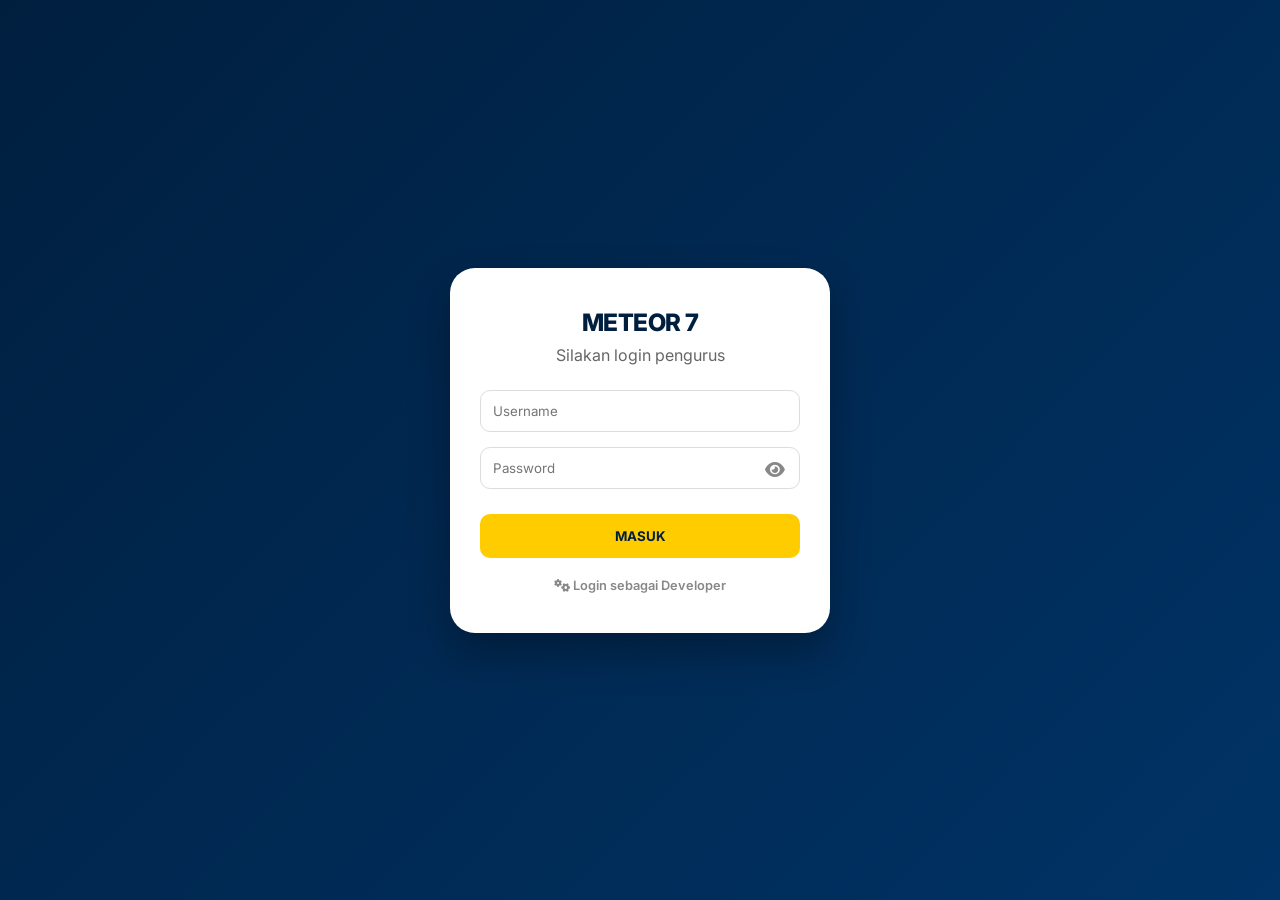
<file: index.html>
<!DOCTYPE html>
<html lang="id">
<head>
    <meta charset="UTF-8">
    <meta name="viewport" content="width=device-width, initial-scale=1.0">
    <title>OMET - Login</title>
    <link rel="stylesheet" href="https://cdnjs.cloudflare.com/ajax/libs/font-awesome/6.0.0/css/all.min.css">
    <link rel="stylesheet" href="style.css">
</head>
<body class="auth-body">

    <div class="auth-container">
        <h2 id="judulLogin" style="transition: color 0.3s;">METEOR 7</h2>
        <p id="teksLogin" style="color: #666; margin-bottom: 20px;">Silakan login pengurus</p>
        
        <form id="loginForm">
            <input type="text" id="user" placeholder="Username" required 
                   style="width: 100%; padding: 12px; margin-bottom: 15px; border-radius: 10px; border: 1px solid #ddd; outline: none;">
            
            <div class="input-group" style="position: relative; width: 100%; margin-bottom: 25px;">
                <input type="password" id="pass" placeholder="Password" required 
                       style="width: 100%; padding: 12px; border-radius: 10px; border: 1px solid #ddd; outline: none;">
                <i class="fas fa-eye" id="togglePass" 
                   style="position: absolute; right: 15px; top: 14px; cursor: pointer; color: #888;"></i>
            </div>
                   
            <button type="submit" id="btnMasuk" style="width: 100%; padding: 14px; background: #ffcc00; border: none; border-radius: 10px; font-weight: bold; cursor: pointer; color: #001f3f; transition: background 0.3s;">MASUK</button>
        </form>

        <p id="devToggle" style="text-align: center; margin-top: 20px; font-size: 0.8rem; color: #888; cursor: pointer; font-weight: 600;">
            <i class="fas fa-cogs"></i> Login sebagai Developer
        </p>
    </div>

    <script src="database.js"></script>

    <script>
        // 1. Logika Toggle Lihat Password
        const passInput = document.getElementById('pass');
        const toggleBtn = document.getElementById('togglePass');

        toggleBtn.addEventListener('click', function() {
            const type = passInput.getAttribute('type') === 'password' ? 'text' : 'password';
            passInput.setAttribute('type', type);
            this.classList.toggle('fa-eye');
            this.classList.toggle('fa-eye-slash');
        });

        // 2. Logika Mode Developer
        let isDevMode = false;
        document.getElementById('devToggle').addEventListener('click', function() {
            isDevMode = !isDevMode;
            
            const judul = document.getElementById('judulLogin');
            const teks = document.getElementById('teksLogin');
            const btn = document.getElementById('btnMasuk');

            if(isDevMode) {
                // Tampilan saat mode Developer aktif
                judul.innerText = "SISTEM DEVELOPER";
                judul.style.color = "#e74c3c"; // Berubah merah
                teks.innerText = "Masukkan kredensial khusus";
                btn.style.background = "#e74c3c";
                btn.style.color = "white";
                this.innerHTML = '<i class="fas fa-user"></i> Kembali ke Login Pengurus';
            } else {
                // Tampilan saat mode Pengurus biasa
                judul.innerText = "METEOR 7";
                judul.style.color = "#001f3f";
                teks.innerText = "Silakan login pengurus";
                btn.style.background = "#ffcc00";
                btn.style.color = "#001f3f";
                this.innerHTML = '<i class="fas fa-cogs"></i> Login sebagai Developer';
            }
        });

        // 3. Logika Form Login & Pengecekan Level
        document.getElementById('loginForm').addEventListener('submit', function(e) {
            e.preventDefault();
            
            const userIn = document.getElementById('user').value;
            const passIn = document.getElementById('pass').value;

            if (typeof OMET_DB !== 'undefined') {
                const userData = OMET_DB[userIn];

                if (userData && userData.pass === passIn) {
                    // Cek apakah mode developer aktif tapi akunnya bukan developer
                    if (isDevMode && userData.level !== 'developer') {
                        alert('Akses Ditolak: Anda bukan Developer!');
                        return; // Hentikan proses
                    }

                    // Cek apakah login biasa tapi pakai akun developer
                    if (!isDevMode && userData.level === 'developer') {
                        alert('Silakan gunakan jalur Login Developer di bawah!');
                        return; // Hentikan proses
                    }

                    // Jika semua cocok, simpan data sesi
                    sessionStorage.setItem('isLoggedIn', 'true');
                    sessionStorage.setItem('userActive', JSON.stringify(userData));
                    
                    // Arahkan ke halaman yang sesuai
                    if (userData.level === 'developer') {
                        window.location.href = 'developer.html'; // Akan kita buat setelah ini
                    } else {
                        window.location.href = 'dashboard.html';
                    }

                } else {
                    alert('Username atau Password salah!');
                }
            } else {
                alert('Database belum siap atau file database.js hilang!');
            }
        });
    </script>
</body>
</html>
</file>
<file: style.css>
/* ============================================================
   1. FONDASI UTAMA
   ============================================================ */
@import url('https://fonts.googleapis.com/css2?family=Inter:wght@400;600;700;800&display=swap');

* {
    margin: 0;
    padding: 0;
    box-sizing: border-box;
    font-family: 'Inter', sans-serif;
    -webkit-tap-highlight-color: transparent;
}


/* ============================================================
   2. HALAMAN LOGIN (AUTH) - JANGAN DIUBAH
   ============================================================ */
body.auth-body {
    background: linear-gradient(135deg, #001f3f 0%, #003366 100%);
    display: flex;
    justify-content: center;
    align-items: center;
    min-height: 100vh;
    padding: 20px;
}

.auth-container {
    background: white;
    padding: 40px 30px;
    border-radius: 25px;
    width: 100%;
    max-width: 380px;
    text-align: center;
    box-shadow: 0 20px 40px rgba(0,0,0,0.3);
}

.auth-container h2 {
    color: #001f3f;
    font-weight: 800;
    margin-bottom: 8px;
    letter-spacing: -0.5px;
}

#loginForm {
    margin-top: 25px;
}

.input-box {
    width: 100%;
    padding: 14px 16px;
    margin-bottom: 15px;
    border: 1.5px solid #eee;
    border-radius: 12px;
    outline: none;
    font-size: 1rem;
    transition: all 0.3s ease;
}

.input-box:focus {
    border-color: #ffcc00;
    background: #fffdf5;
}

.input-group {
    position: relative;
    width: 100%;
}

.input-group .input-box {
    padding-right: 45px;
}

#togglePass {
    position: absolute;
    right: 15px;
    top: 18px;
    color: #aaa;
    cursor: pointer;
    font-size: 1.1rem;
}

.btn-masuk {
    width: 100%;
    padding: 15px;
    background: #ffcc00;
    color: #001f3f;
    border: none;
    border-radius: 12px;
    font-weight: 700;
    font-size: 1rem;
    cursor: pointer;
    margin-top: 10px;
    transition: transform 0.2s, background 0.3s;
}

.btn-masuk:active {
    transform: scale(0.97);
}


/* ============================================================
   3. GLOBAL BODY CONFIG (Kunci Agar Selalu di Tengah Ekran)
   ============================================================ */
body {
    margin: 0;
    padding: 0;
    background-color: #f4f6f9;
    display: flex;
    flex-direction: column;
    align-items: center; /* Memaksa semua komponen anak tegak lurus di tengah */
    min-height: 100vh;
    width: 100%;
}


/* ============================================================
   4. DASHBOARD HEADER (Dibuat Max-Width Agar Konsisten)
   ============================================================ */
.main-header {
    background: linear-gradient(135deg, #001f3f 0%, #003366 100%);
    color: white;
    padding: 40px 20px 45px 20px;
    display: flex;
    justify-content: space-between;
    align-items: flex-start;
    gap: 15px;
    border-radius: 0 0 40px 40px;
    position: relative;
    box-shadow: 0 10px 30px rgba(0, 31, 63, 0.2);
    min-height: 160px;
    width: 100%;
    max-width: 480px; /* Dikunci maksimal seukuran resolusi layar HP */
    box-sizing: border-box;
    overflow: hidden;
}

.main-header::before {
    content: "";
    position: absolute;
    top: -50%;
    left: -50%;
    width: 200%;
    height: 200%;
    background: radial-gradient(circle, rgba(255, 204, 0, 0.12) 0%, transparent 60%);
    animation: pulseGlow 10s ease-in-out infinite;
    z-index: 1;
}

@keyframes pulseGlow {
    0%, 100% { transform: scale(1); opacity: 0.5; }
    50% { transform: scale(1.3); opacity: 1; }
}

.user-info-box {
    position: relative;
    z-index: 2;
    flex: 1;
}

.text-welcome {
    font-size: 0.75rem;
    color: #ffcc00;
    font-weight: 700;
    text-transform: uppercase;
    letter-spacing: 2px;
    margin-bottom: 5px;
    display: block;
}

.text-username {
    font-size: 1.5rem;
    font-weight: 800;
    letter-spacing: -0.5px;
    line-height: 1.2;
    display: block;
    word-wrap: break-word;
    overflow: visible;
    white-space: normal;
}

.text-jabatan {
    font-size: 0.85rem;
    color: rgba(255, 255, 255, 0.7);
    margin-top: 6px;
    font-style: italic;
}

.header-right {
    display: flex;
    flex-direction: column;
    align-items: flex-end;
    flex-shrink: 0;
    position: relative;
    z-index: 2;
}

.brand-name {
    font-weight: 800;
    font-size: 0.75rem;
    background: rgba(255, 255, 255, 0.1);
    padding: 6px 14px;
    border-radius: 15px;
    border: 1px solid rgba(255, 204, 0, 0.3);
    backdrop-filter: blur(10px);
    color: white;
    margin-bottom: 10px;
    white-space: nowrap;
}

.profile-circle {
    width: 60px;
    height: 60px;
    border-radius: 50%;
    border: 3px solid #ffcc00;
    overflow: hidden;
    background: white;
    box-shadow: 0 5px 15px rgba(0,0,0,0.2);
}

.profile-circle img {
    width: 100%;
    height: 100%;
    object-fit: cover;
}


/* ============================================================
   5. DASHBOARD CONTAINER & MENU GRID
   ============================================================ */
.dashboard-body {
    width: 100%;      
    max-width: 480px; /* Sempurna berhimpitan lurus dengan ukuran Header */
    padding: 0 20px 20px 20px;   
    box-sizing: border-box;
}

.menu-grid {
    display: grid;
    grid-template-columns: 1fr 1fr;
    gap: 18px;
    margin-top: -25px; /* Tetap memberikan efek tumpuk mengambang */
    position: relative;
    z-index: 10;
    width: 100%;
}

.menu-item {
    background: white;
    padding: 25px 15px;
    border-radius: 25px;
    display: flex;
    flex-direction: column;
    align-items: center;
    text-decoration: none;
    box-shadow: 0 10px 25px rgba(0,0,0,0.04);
    border: 1px solid #f2f2f2;
    transition: all 0.3s ease;
}

.menu-item:active {
    transform: scale(0.92);
    background: #f9f9f9;
}

.menu-item i {
    font-size: 2rem;
    margin-bottom: 12px;
}

.color-kas { color: #2ecc71; }      
.color-proker { color: #3498db; }   
.color-pelanggar { color: #e74c3c; } 
.color-struktur { color: #9b59b6; }  

.menu-item span {
    font-size: 0.9rem;
    font-weight: 700;
    color: #2c3e50;
}


/* ============================================================
   6. SUMMARY CARDS
   ============================================================ */
.summary-card {
    background: white;
    padding: 20px;
    border-radius: 20px;
    border-left: 6px solid #ffcc00;
    box-shadow: 0 8px 20px rgba(0,0,0,0.03);
    margin-bottom: 15px;
    width: 100%;
    box-sizing: border-box;
}

.summary-card h4 {
    font-size: 0.95rem;
    color: #001f3f;
    margin-bottom: 8px;
    display: flex;
    align-items: center;
    gap: 8px;
}

.summary-card p {
    font-size: 0.85rem;
    color: #666;
    line-height: 1.5;
}


/* ============================================================
   7. BOTTOM NAVIGATION
   ============================================================ */
.bottom-nav {
    position: fixed;
    bottom: 0;
    left: 50%;
    transform: translateX(-50%); /* Menghilangkan efek meluber kiri, mengunci nav di tengah layar */
    width: 100%;
    max-width: 480px; 
    background: rgba(255, 255, 255, 0.9);
    backdrop-filter: blur(15px);
    display: flex;
    justify-content: space-around;
    padding: 12px 10px 25px 10px; 
    box-shadow: 0 -10px 30px rgba(0,0,0,0.05);
    z-index: 100;
    border-top: 1px solid #eee;
}

.nav-item {
    text-decoration: none;
    color: #aaa;
    font-size: 0.75rem;
    text-align: center;
    transition: all 0.3s;
    flex: 1;
}

.nav-item i {
    display: block;
    font-size: 1.4rem;
    margin-bottom: 4px;
}

.nav-item.active {
    color: #001f3f;
    font-weight: 800;
}

.nav-item.active i {
    color: #ffcc00;
}


/* ============================================================
   8. SUB-PAGE STYLES & MODAL PROFILE (JANGAN DIUBAH)
   ============================================================ */
.back-header {
    padding: 20px;
    display: flex;
    align-items: center;
    gap: 15px;
    background: white;
    border-bottom: 1px solid #eee;
}

.back-header a {
    color: #001f3f;
    text-decoration: none;
    font-size: 1.2rem;
}

.back-header h2 {
    font-size: 1.1rem;
    font-weight: 800;
    color: #001f3f;
}

.data-card {
    background: white;
    margin-bottom: 10px;
    padding: 15px;
    border-radius: 15px;
    display: flex;
    justify-content: space-between;
    align-items: center;
}

.data-info h5 {
    font-size: 0.95rem;
    color: #333;
}

.data-info p {
    font-size: 0.75rem;
    color: #888;
}

.badge-point {
    background: #fff5f5;
    color: #e74c3c;
    padding: 5px 12px;
    border-radius: 10px;
    font-weight: 800;
}

.modal-profile {
    display: none;
    position: fixed;
    z-index: 1000;
    left: 0; top: 0;
    width: 100%; height: 100%;
    background-color: rgba(0, 31, 63, 0.8);
    backdrop-filter: blur(8px);
    align-items: center;
    justify-content: center;
}

.modal-content {
    background: white;
    width: 85%;
    max-width: 320px;
    border-radius: 30px;
    padding: 30px 20px;
    text-align: center;
    position: relative;
    animation: popBubble 0.4s cubic-bezier(0.175, 0.885, 0.32, 1.275) forwards;
}

@keyframes popBubble { from { transform: scale(0.7); } to { transform: scale(1); } }

.large-profile {
    width: 150px;
    height: 150px;
    border-radius: 50%;
    border: 5px solid #ffcc00;
    object-fit: cover;
    margin-bottom: 20px;
}

.btn-change-photo {
    background: #001f3f;
    color: white;
    padding: 10px 20px;
    border-radius: 12px;
    border: none;
    font-weight: 600;
    cursor: pointer;
    display: inline-block;
    margin-bottom: 15px;
}

.close-modal {
    position: absolute;
    top: 15px; right: 20px;
    font-size: 1.5rem;
    color: #aaa;
    cursor: pointer;
}


/* ============================================================
   9. DEVELOPER & ADMIN PANEL
   ============================================================ */
.dev-header {
    background: linear-gradient(135deg, #c0392b 0%, #8e44ad 100%) !important;
    box-shadow: 0 10px 30px rgba(192, 57, 43, 0.3) !important;
    width: 100%;
    max-width: 480px;
}

.dev-card {
    background: white;
    padding: 20px;
    border-radius: 20px;
    margin-bottom: 20px;
    border-top: 5px solid #c0392b;
    box-shadow: 0 8px 20px rgba(0,0,0,0.05);
    width: 100%;
    box-sizing: border-box;
}

.dev-card h3 {
    color: #c0392b;
    margin-bottom: 15px;
    font-size: 1.1rem;
    display: flex;
    align-items: center;
    gap: 8px;
}

.dev-input {
    width: 100%;
    padding: 12px 15px;
    margin-bottom: 12px;
    border: 1px solid #eee;
    border-radius: 10px;
    background: #fdfdfd;
    outline: none;
    font-size: 0.9rem;
}

.dev-input:focus {
    border-color: #c0392b;
}

.btn-dev {
    background: #c0392b;
    color: white;
    padding: 12px 20px;
    border: none;
    border-radius: 10px;
    font-weight: 800;
    cursor: pointer;
    width: 100%;
    transition: 0.3s;
}

.btn-dev:active {
    transform: scale(0.95);
}

.btn-danger {
    background: #2c3e50;
}
</file>
